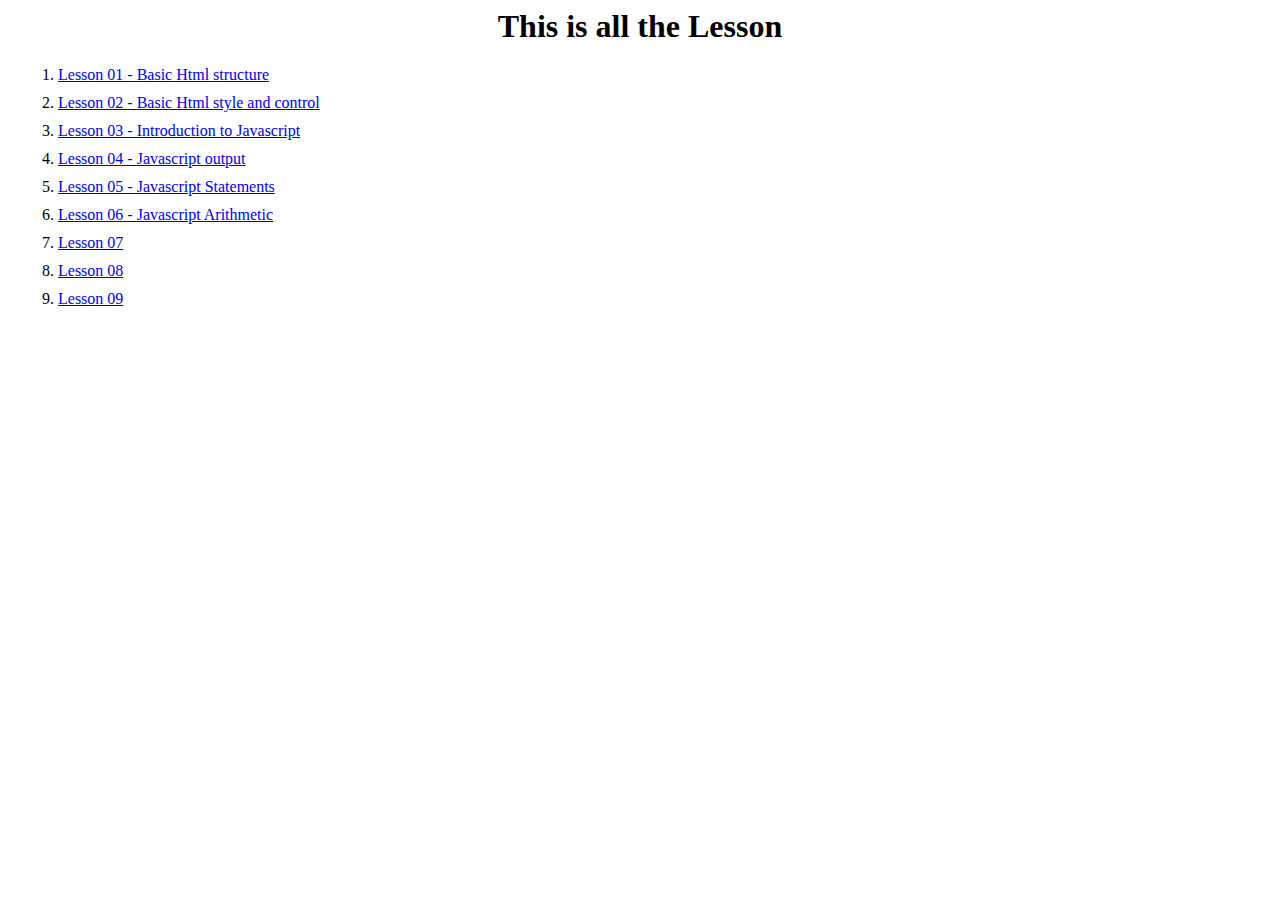
<file: index.html>
<html>
<header>
    <title>
        HTML Lesson index
    </title>
    <h1>This is all the Lesson</h1>
    <style>
        li {
            margin: 10px;
        }

        h1 {
            text-align: center;
        }
    </style>

    <style>
        li {
            margin: 10px 10px;
        }
    </style>
</header>

<body>



    <ol>
        <li><a href="Lesson 1/index.html">Lesson 01 - Basic Html structure</a></li>
        <li><a href="lesson2/index.html">Lesson 02 - Basic Html style and control</a></li>
        <li><a href="Lesson3/index.html">Lesson 03 - Introduction to Javascript</a></li>
        <li><a href="Lesson4/index.html">Lesson 04 - Javascript output</a></li>
        <li><a href="Lesson5/index.html">Lesson 05 - Javascript Statements</a></li>
        <li><a href="Lesson6/index.html">Lesson 06 - Javascript Arithmetic</a></li>
        <li><a href="Lesson7/index.html">Lesson 07</a></li>
        <li><a href="Lesson8/index.html">Lesson 08</a></li>
        <li><a href="Lesson9/index.html">Lesson 09</a></li>

    </ol>
</body>

</html>
</file>
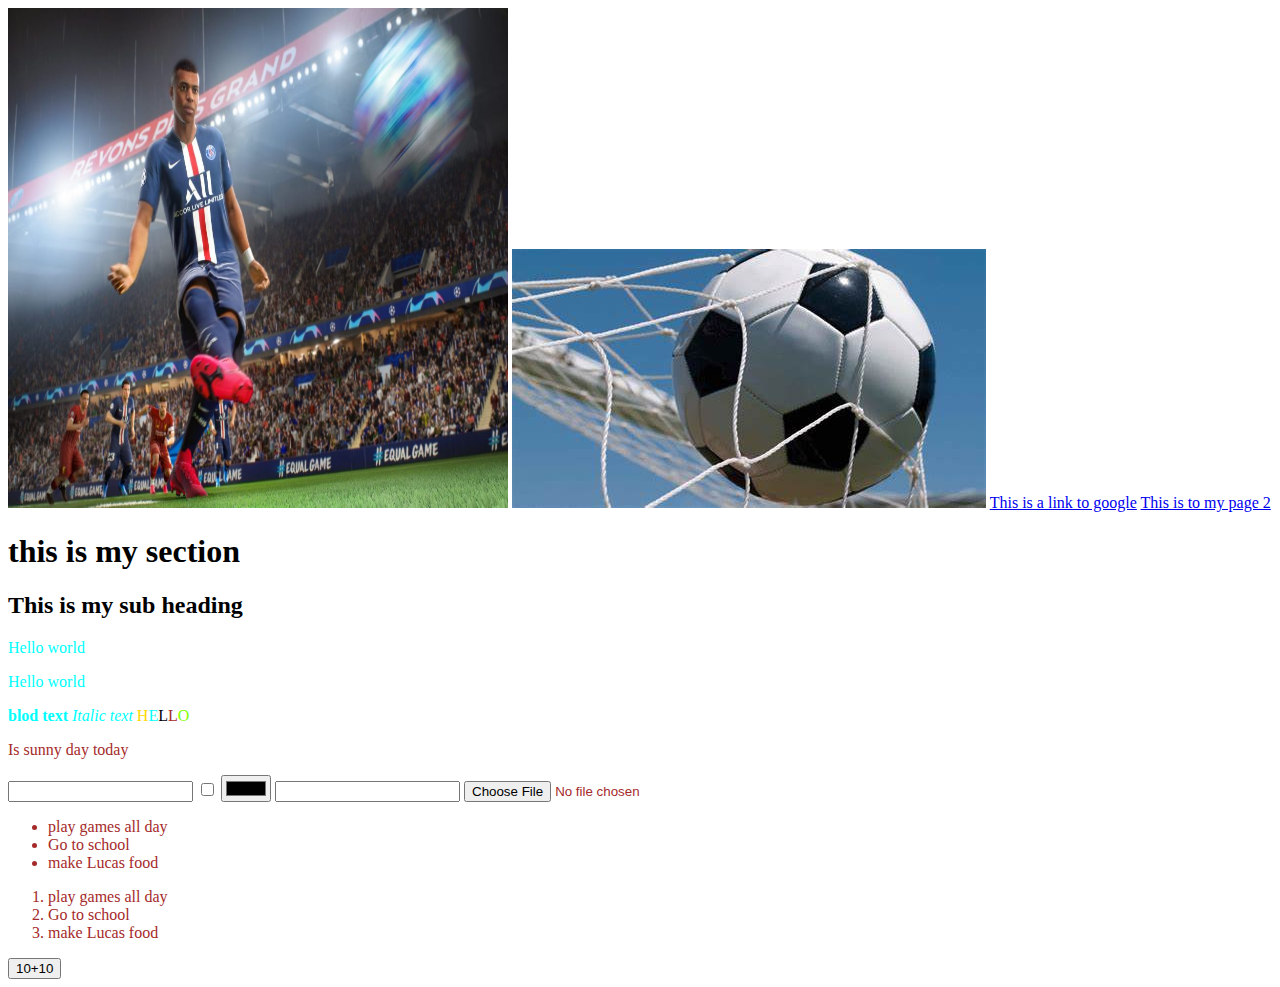
<file: lesson2/index.html>
<!DOCTYPE html>
 <header>
  <title>
    Lesson 2
  </title>
  <style>
    .aqua{
      color:aqua;
    }

    .bold{
      font-weight: bold;
    }
    color{
      color: rgb(253, 0, 0);
      font-weight:blod;
    } 
    underline{
      text-decoration: underline;
    }
  </style>
 </header>
<body>
     <img src="fifa-23-gratis-free-to-play-game-edited-1024x639.jpeg" alt="this is wow image" width="500"height="500">
      <img src="OIP.jpg"> 
      <a href="http://www.google.com" target="_blank">This is a link to google</a>
      <a href=" Page 2.html" >This is to my page 2</a> 
     
      <h1> this is my section </h1>
      <h2>This is my sub heading</h2>
      <p style="color: aqua;"> Hello world</p>
      <p class="aqua blod color underline">Hello world</p>
      <b class="aqua">blod text</b>
      <i class="aqua">Italic text</i>
      <span style="color:gold;">H</span><span style="color: aqua;">E</span><span style="color: black;">L</span><span style="color: brown;">L<span><span style="color: chartreuse;">O</span>
      <p>Is sunny day today</p>
      <input type="text">
      <input type="checkbox">
      <input type="color">
      <input type="datetime">
      <input type="file">
      

      <ul>
        <li>play games all day</li>
        <li>Go to school</li>
        <li>make Lucas food</li>
      </ul>

      <ol>
        <li>play games all day</li>
        <li>Go to school</li>
        <li>make Lucas food</li> 
      </ol>

      <button onclick="add(10,10)">10+10</button>
      <script>
        function add (num1,num2){
          var ans =num1 + num2
         alert(ans);
        }
      </script>
    </body> 

</html>
</file>
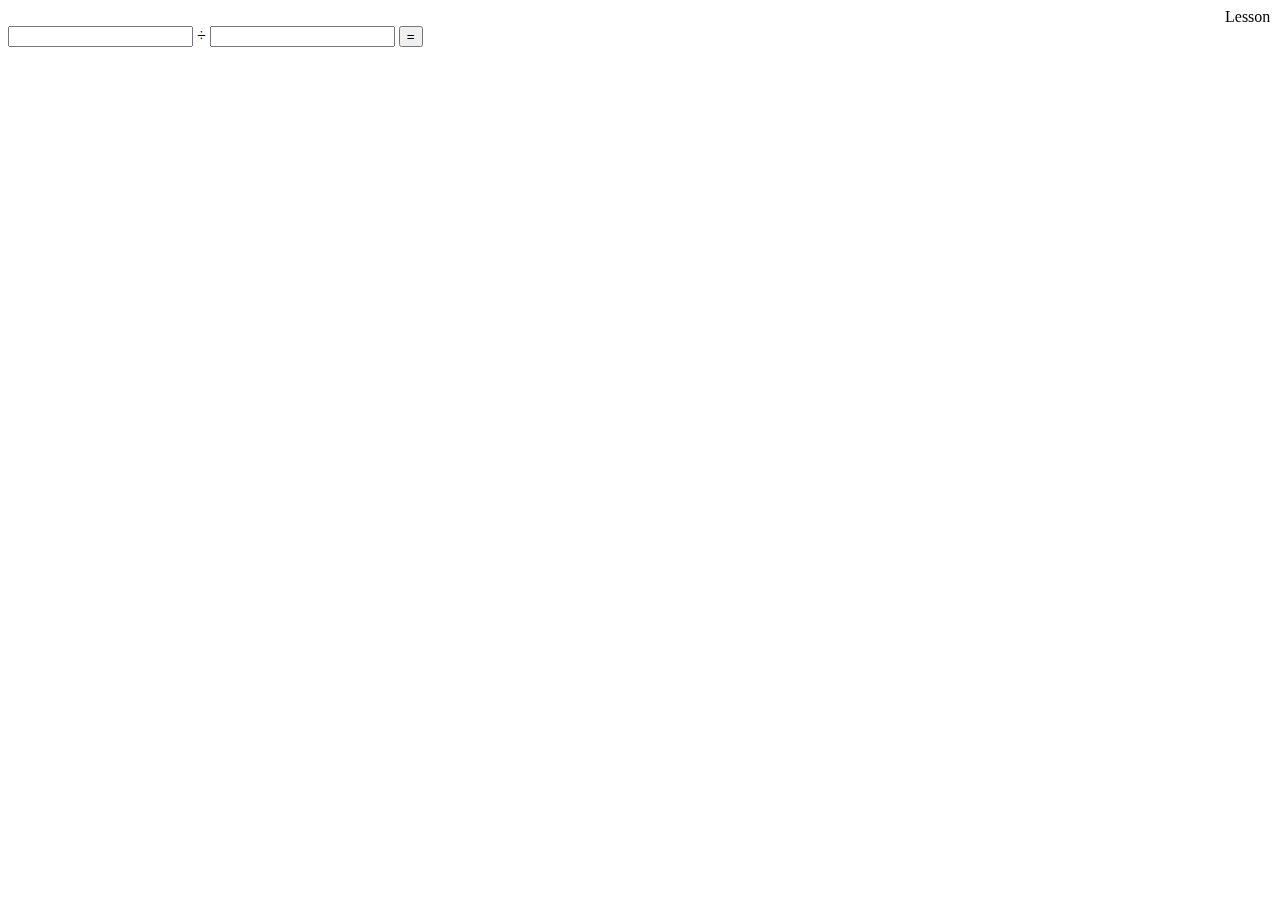
<file: Lesson3/index.html>
<html>
<header>
   <title>
      Lesson 3
   </title>
</header>

<body>
   <marquee behaviour="sliding" direction="rihht">Lesson 3</marquee>
   <input type="text" id="input1" style="color: blue;"></input> &#247; <input type="text" id="input2" style="color: yellow;"></input>
   <button onclick="Calculate()">=</button> <span id="result" style="color: purple;"></span><br>

   <script>
      //parseint means change to an intger and stores it in num1 value document means the hole thing 
//get the value of html element by the id called input1

      function Calculate() {
         var num1 = parseInt(document.getElementById( 'input1').value);
         var num2 = parseInt(document.getElementById( 'input2').value);
         var ans = num1 / num2;
         document.getElementById('result').innerText = ans;
         
      }

   </script>
</body>

</html>
</file>
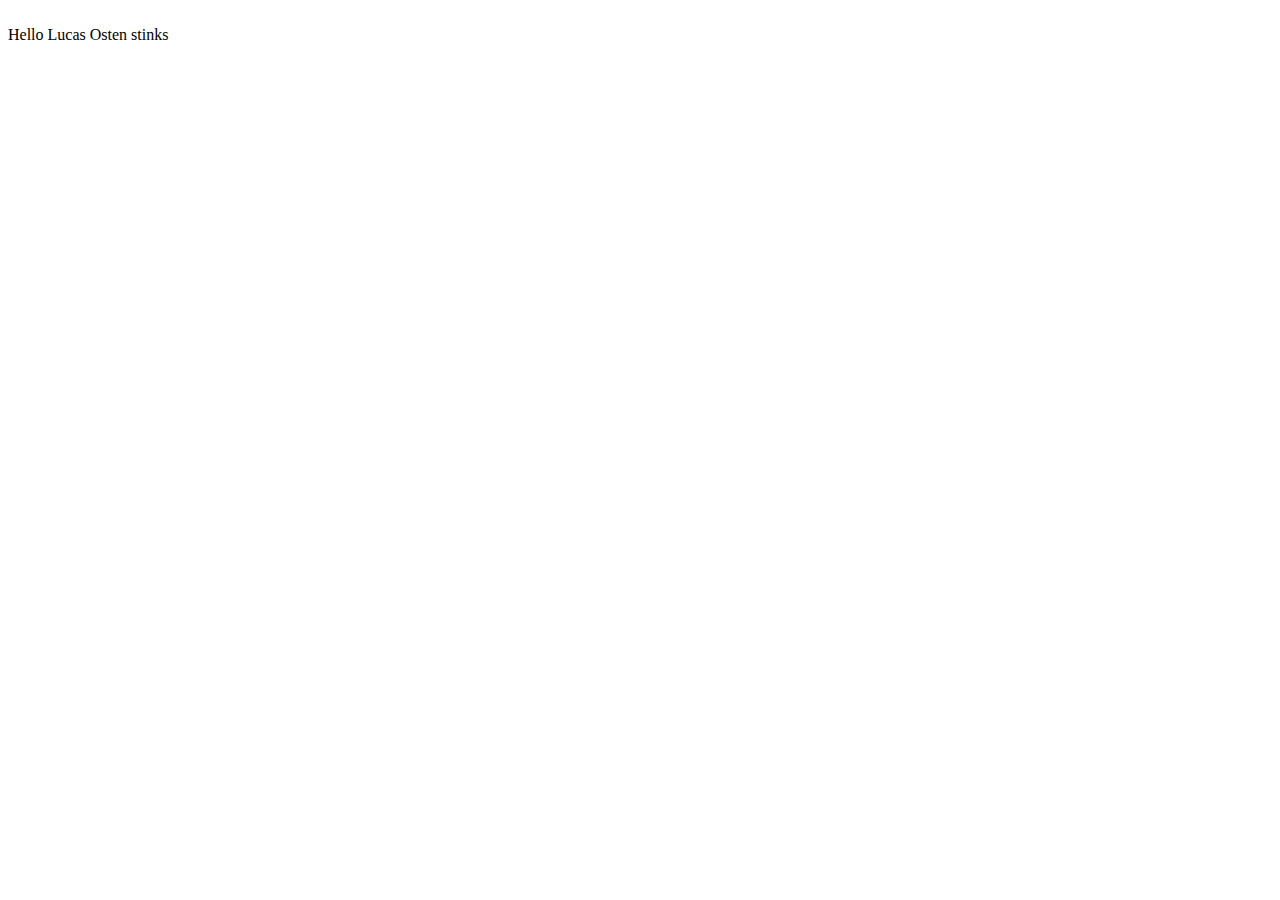
<file: Lesson4/index.html>
<html>
 <header>
<title>
    Lesson4
</title>
 </header>
 <body>
    <span id="Hello world"></span><br>

       <script>
         document.writeln('Hello Lucas Osten stinks');
         window.alert('Hello Lucas Osten stinks');
         console.log('Hello Lucas Osten stinks');
         document.getElementById('result').innerText ='hello world';
       </script>
 </body>
</html>
</file>
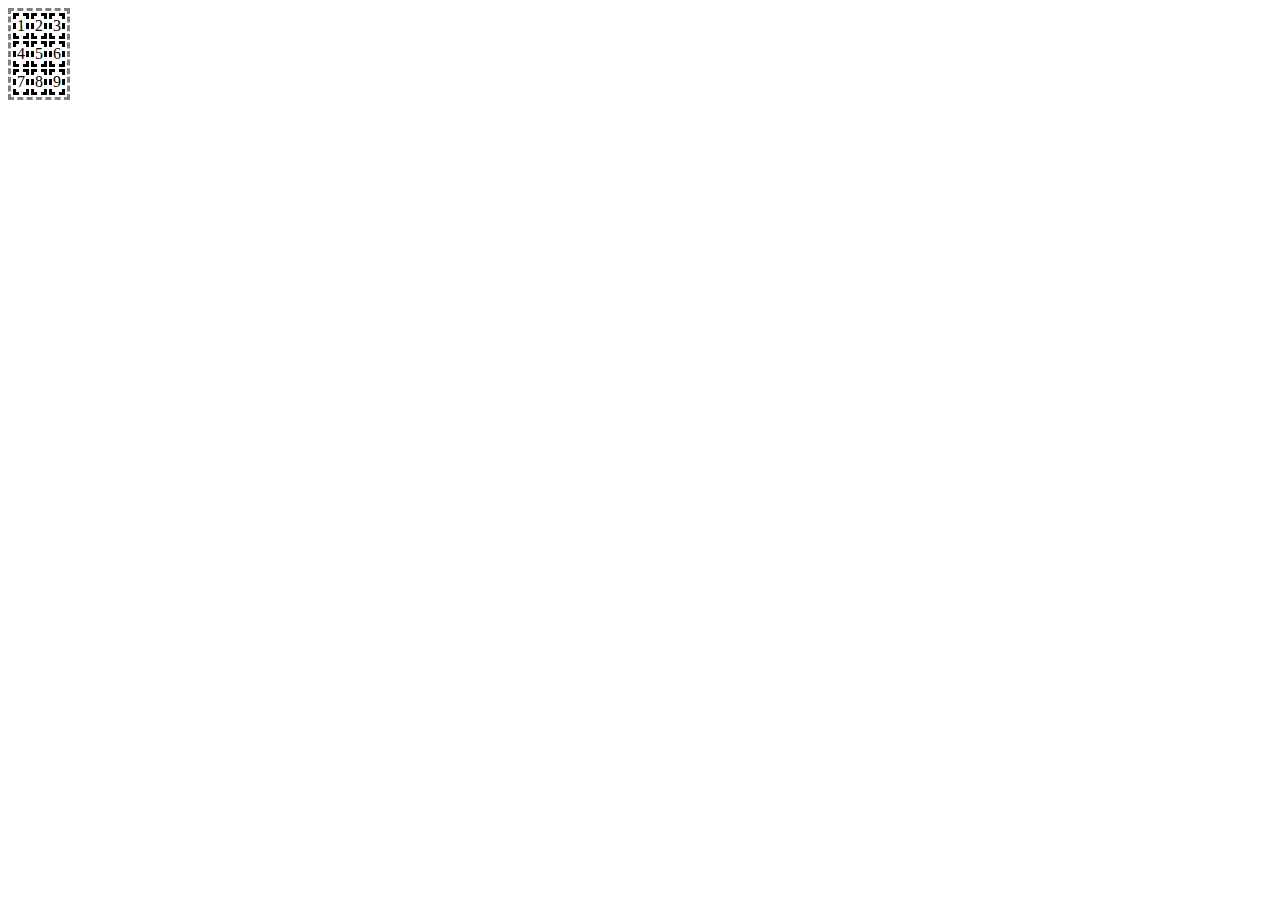
<file: Lesson8/index.html>
<html>
<header>
    <title>
        Lesson 08
    </title>
    <style>
        td,
        table {
            border-style: dashed;

        }
    </style>
</header>

<body>
    
    <table>
        <tr>
            <td>1</td>
            <td>2</td>
            <td>3</td>
        </tr>
        <tr>
            <td>4</td>
            <td>5</td>
            <td>6</td>
        </tr>
        <tr>
            <td>7</td>
            <td>8</td>
            <td>9</td>
        </tr>
    </table>
</body>

</html>
</file>
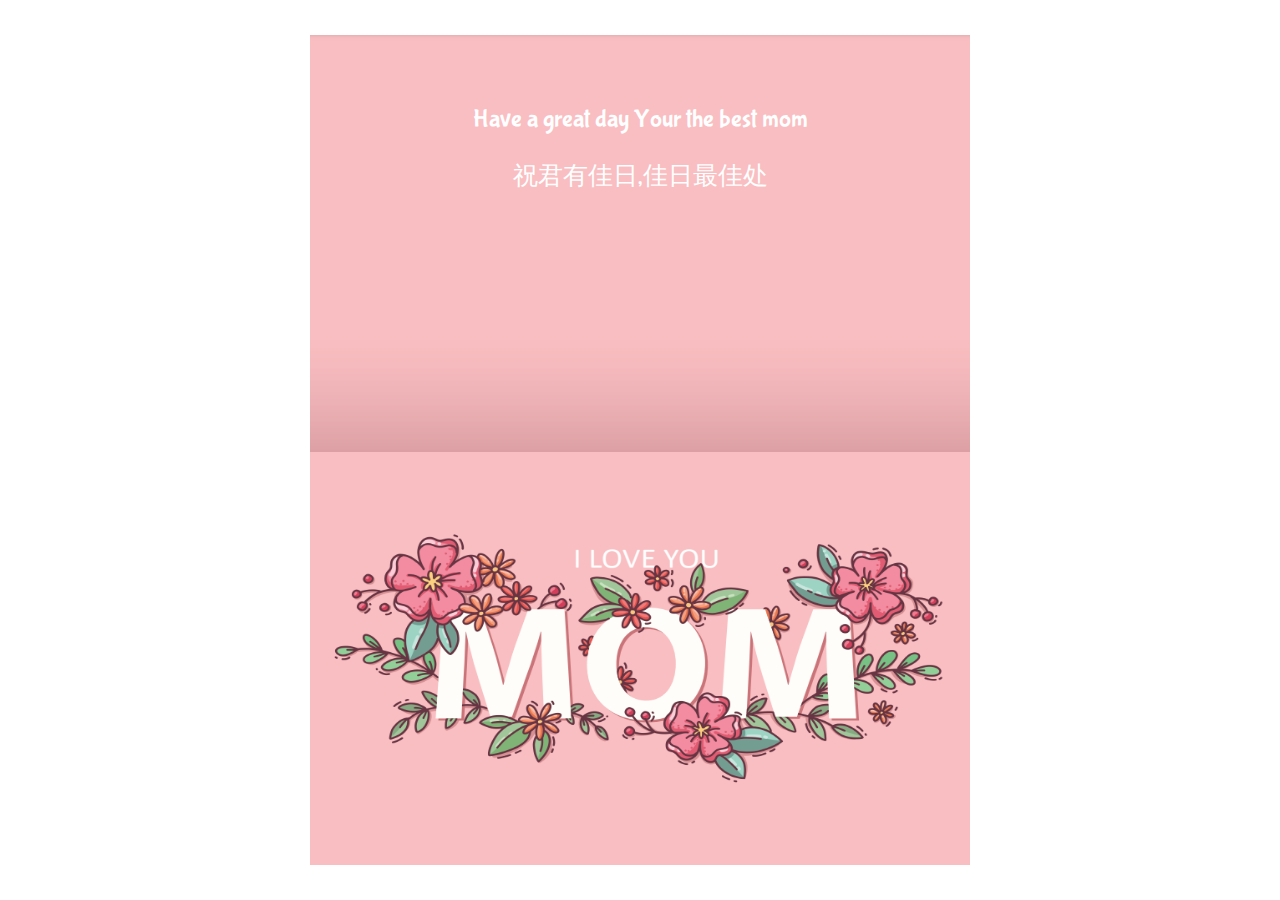
<file: Lesson9/index.html>
<html>
<header>
    <title>
        Mother's day
    </title>

    <link href='https://fonts.googleapis.com/css?family=Bubblegum Sans' rel='stylesheet'>

    <style>
        html,
        body {
            margin: 0;
            padding: 0;
        }

        body {
            height: 100vh;
            width: 100vw;
        }

        #card {
            background-image: url('background.png');
            background-repeat: no-repeat;
            background-size: 100% 100%;
            height: 90%;
            width: 50%;
            padding: 10px;
            /* border-style: dashed;
            border-width: 2px;
            border-color: blue; */

            position: absolute;
            top: 50%;
            left: 50%;
            transform: translate(-50%, -50%);

            font-family: 'Bubblegum Sans';
            color: white;
            font-size: 25px;
        }

        .firstP {
            margin-top: 60px;
        }

        p {
            text-align: center;
        }
    </style>
</header>

<body>
    <div id="card">
        <p class="firstP">
            Have a great day Your the best mom
        </p>
        <p>
            祝君有佳日,佳日最佳处
        </p>
    </div>
</body>

</html>
</file>
